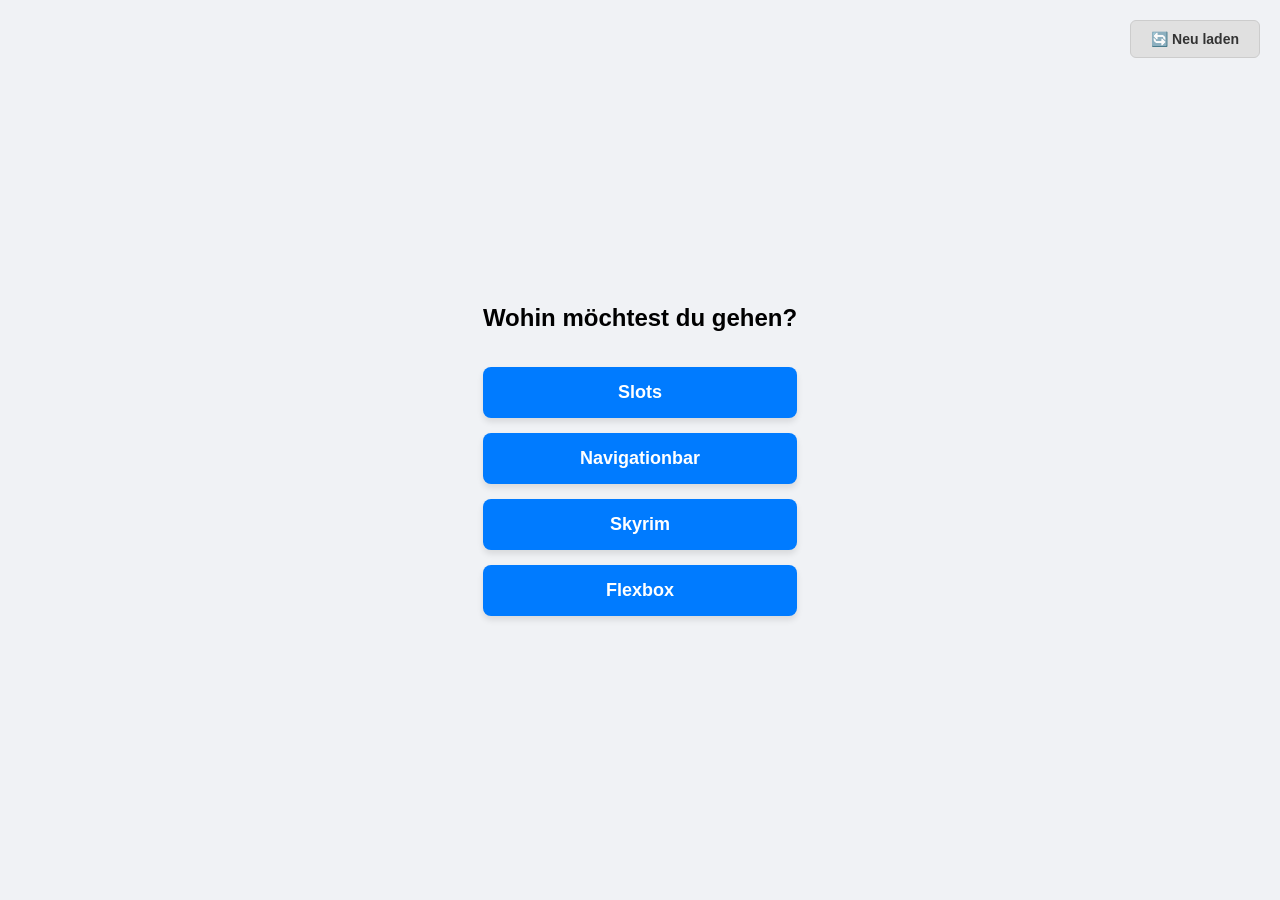
<file: index.html>
<!DOCTYPE html>
<html lang="de">
<head>
    <meta charset="UTF-8">
    <meta name="viewport" content="width=device-width, initial-scale=1.0">
    <title>Zentrierte Navigation mit Reload</title>
    <style>
        /* Setzt die Seite auf die volle Höhe und zentriert den Inhalt */
        body {
            margin: 0;
            padding: 0;
            height: 100vh;
            display: flex;
            justify-content: center;
            align-items: center;
            background-color: #f0f2f5;
            font-family: Arial, sans-serif;
            position: relative; /* Wichtig für die Positionierung des Reload-Buttons */
        }

        /* Reload-Button oben rechts */
        .reload-btn {
            position: absolute;
            top: 20px;
            right: 20px;
            padding: 10px 20px;
            font-size: 14px;
            font-weight: bold;
            color: #333;
            background-color: #e0e0e0;
            border: 1px solid #ccc;
            border-radius: 6px;
            cursor: pointer;
            transition: background-color 0.2s ease;
        }

        .reload-btn:hover {
            background-color: #d0d0d0;
        }

        .reload-btn:active {
            transform: scale(0.98);
        }

        /* Container für die Buttons in der Mitte */
        .nav-container {
            display: flex;
            flex-direction: column;
            gap: 15px; /* Abstand zwischen den Buttons */
            text-align: center;
        }

        /* Styling für die Buttons */
        .nav-btn {
            padding: 15px 30px;
            font-size: 18px;
            font-weight: bold;
            color: white;
            background-color: #007bff;
            border: none;
            border-radius: 8px;
            cursor: pointer;
            transition: background-color 0.3s ease, transform 0.1s ease;
            box-shadow: 0 4px 6px rgba(0, 0, 0, 0.1);
        }

        /* Effekt beim Drüberfahren mit der Maus */
        .nav-btn:hover {
            background-color: #0056b3;
        }

        /* Effekt beim Anklicken */
        .nav-btn:active {
            transform: scale(0.98);
        }
    </style>
</head>
<body>

    <!-- Neuer Reload-Button oben rechts -->
    <button class="reload-btn" onclick="seiteNeuLaden()">🔄 Neu laden</button>

    <!-- Zentrierte Navigation -->
    <div class="nav-container">
        <h2>Wohin möchtest du gehen?</h2>
        <!-- <button class="nav-btn" onclick="navigiereZu('https://privat-jeyk.github.io/daily/CRACY/')">CRAqY</button> -->
         <!-- <button class="nav-btn" onclick="navigiereZu('https://privat-jeyk.github.io/daily/Posityv/')">Stimmung</button> -->
         <!-- <button class="nav-btn" onclick="navigiereZu('https://privat-jeyk.github.io/daily/blog/')">Blog</button> -->
         <button class="nav-btn" onclick="navigiereZu('https://privat-jeyk.github.io/daily/slots/')">Slots</button>
         <button class="nav-btn" onclick="navigiereZu('https://privat-jeyk.github.io/daily/nav/')">Navigationbar</button>
         <!-- <button class="nav-btn" onclick="navigiereZu('https://privat-jeyk.github.io/daily/popup/')">Popup</button> -->
         <!-- <button class="nav-btn" onclick="navigiereZu('https://privat-jeyk.github.io/daily/wiki/')">Wiki</button> -->
          <button class="nav-btn" onclick="navigiereZu('https://privat-jeyk.github.io/daily/skyrim/')">Skyrim</button>
          <button class="nav-btn" onclick="navigiereZu('https://privat-jeyk.github.io/daily/menu(neu)/')">Flexbox</button>
    <script>
        // JavaScript-Funktion für die Weiterleitung
        function navigiereZu(zielUrl) {
            window.location.href = zielUrl;
        }

        // JavaScript-Funktion zum Neuladen vom Server 
        function seiteNeuLaden() {
            // true erzwingt das Neuladen vom Server (umgeht den Browser-Cache)
            window.location.reload(true);
        }
    </script>

</body>
</html>
</file>
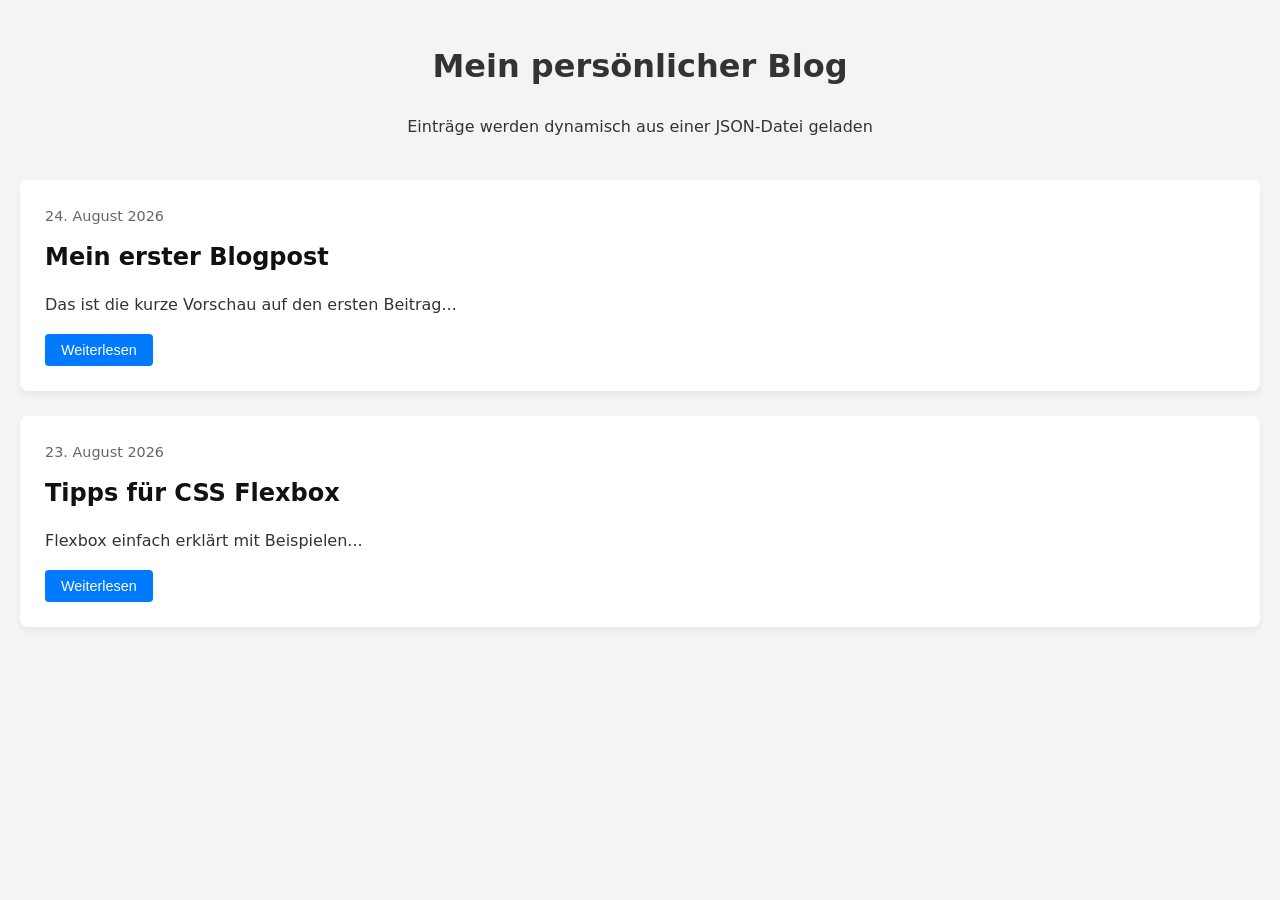
<file: blog/index.html>
<!DOCTYPE html>
<html lang="de">
<head>
    <meta charset="UTF-8">
    <meta name="viewport" content="width=device-width, initial-scale=1.0">
    <title>Mein Blog</title>
    <link rel="stylesheet" href="style.css">
    <style>
        
    </style>
</head>
<body>

    <div class="max-container">
        <header>
            <h1>Mein persönlicher Blog</h1>
            <p>Einträge werden dynamisch aus einer JSON-Datei geladen</p>
        </header>

        <main id="blog-container">
            <!-- Hier fügt JavaScript die Artikel ein -->
        </main>
    </div>

    <script src="main.js"></script>
</body>
</html>
</file>
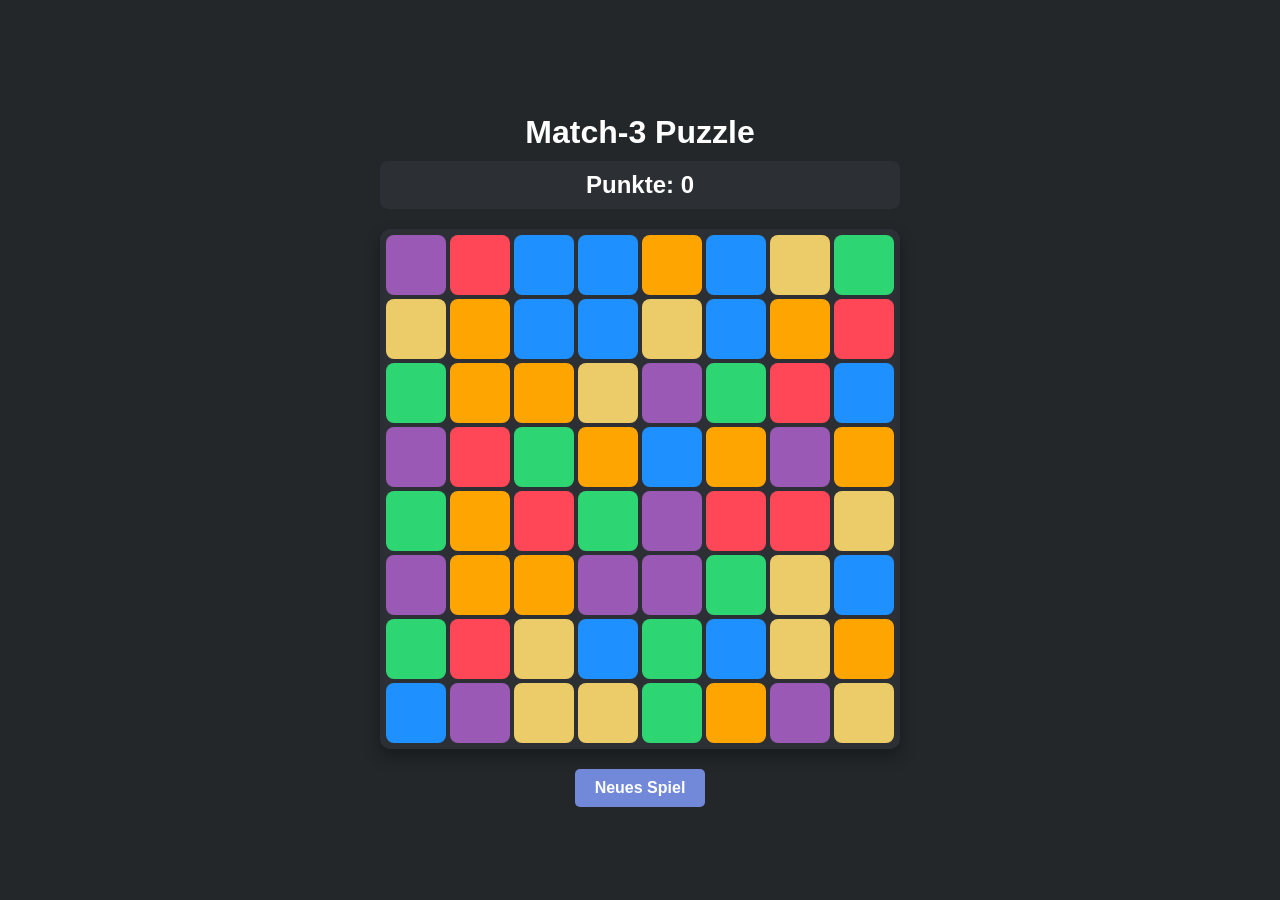
<file: CRACY/index.html>
<!DOCTYPE html>
<html lang="de">
<head>
    <meta charset="UTF-8">
    <meta name="viewport" content="width=device-width, initial-scale=1.0">
    <title>Match-3 Web Game</title>
    <link rel="stylesheet" href="style.css">
</head>
<body>
    <div class="game-container">
        <h1>Match-3 Puzzle</h1>
        <div class="score-board">Punkte: <span id="score">0</span></div>
        <div id="grid" class="grid"></div>
        <button id="reset-btn">Neues Spiel</button>
    </div>
    <script src="script.js"></script>
</body>
</html>
</file>
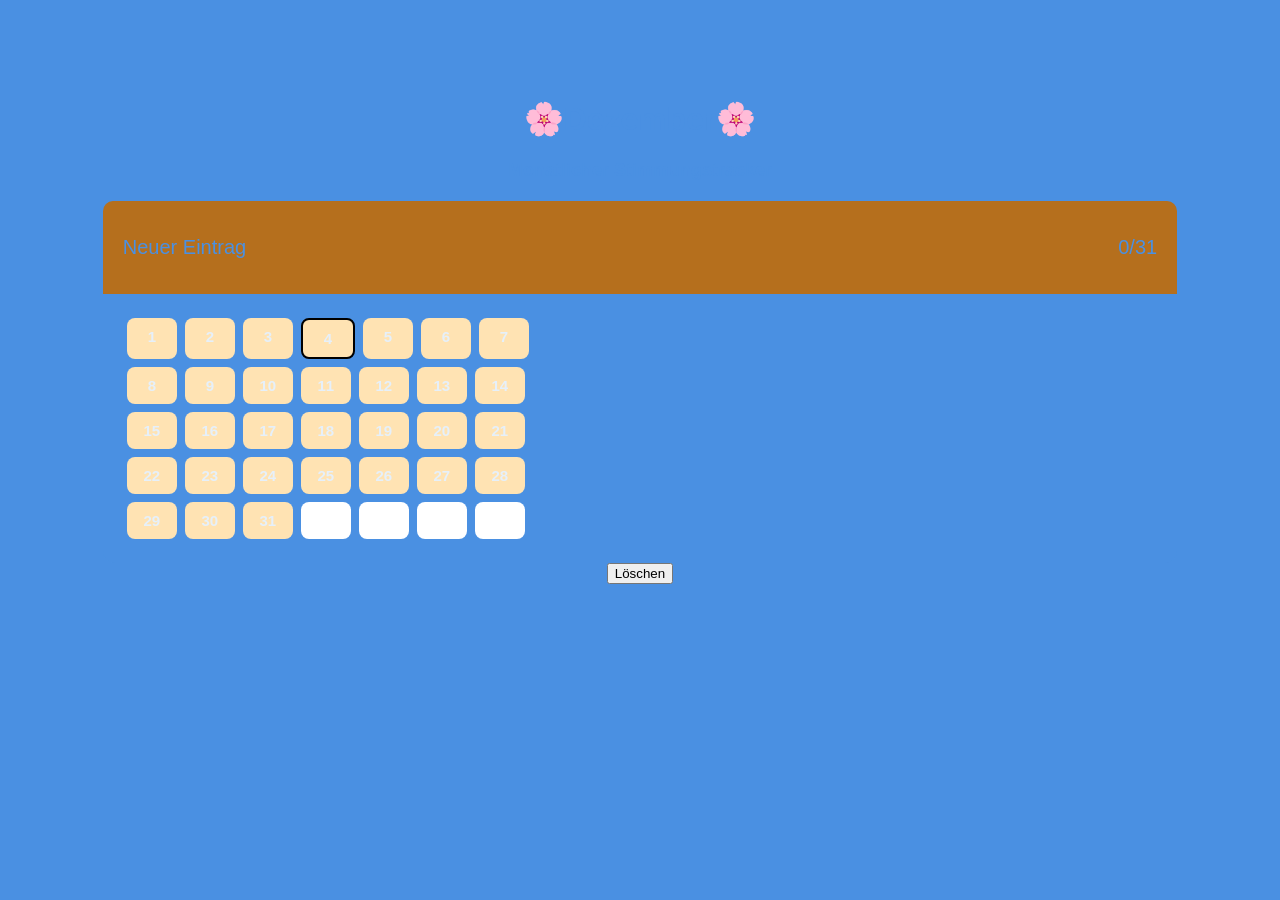
<file: MOOD/index.html>
<!DOCTYPE html>
<html lang="de">
  <head>
    <link rel="stylesheet" href="styles.css">
    <title>Stimmungsmeter</title>
  </head>
  <body>
    <!-- Title und Subtitle -->
    <h1 id="title">Monat</h1>
    <h2 id="subtitle">Monatlicher Stimmungstracker</h2>

    <!-- CALENDAR AREA -->
    <div id="calendarContainer">
      <div id="calendarDiv">
        <div id="calendarHeading">
          <p id="habitTitle">Neuer Eintrag</p>
          <p id="totalDays">0/31</p>
        </div>
        <div id="calendarContent">
          <div id="tracker">
            <div class="days">
              <div class="day">1</div>
              <div class="day">1</div>
              <div class="day">1</div>
              <div class="day">1</div>
              <div class="day">1</div>
              <div class="day">1</div>
              <div class="day">1</div>
            </div>

            <div class="days">
              <div class="day">1</div>
              <div class="day">1</div>
              <div class="day">1</div>
              <div class="day">1</div>
              <div class="day">1</div>
              <div class="day">1</div>
              <div class="day">1</div>
            </div>

            <div class="days">
              <div class="day">1</div>
              <div class="day">1</div>
              <div class="day">1</div>
              <div class="day">1</div>
              <div class="day">1</div>
              <div class="day">1</div>
              <div class="day">1</div>
            </div>

            <div class="days">
              <div class="day">1</div>
              <div class="day">1</div>
              <div class="day">1</div>
              <div class="day">1</div>
              <div class="day">1</div>
              <div class="day">1</div>
              <div class="day">1</div>
            </div>

            <div class="days">
              <div class="day">1</div>
              <div class="day">1</div>
              <div class="day">1</div>
              <div class="day">1</div>
              <div class="day">1</div>
              <div class="day">1</div>
              <div class="day">1</div>
            </div>
          </div>
        </div>
      </div>
    </div>
    <button id="resetButton">Löschen</button>

    <script src="main.js"></script>
  </body>
</html>
</file>
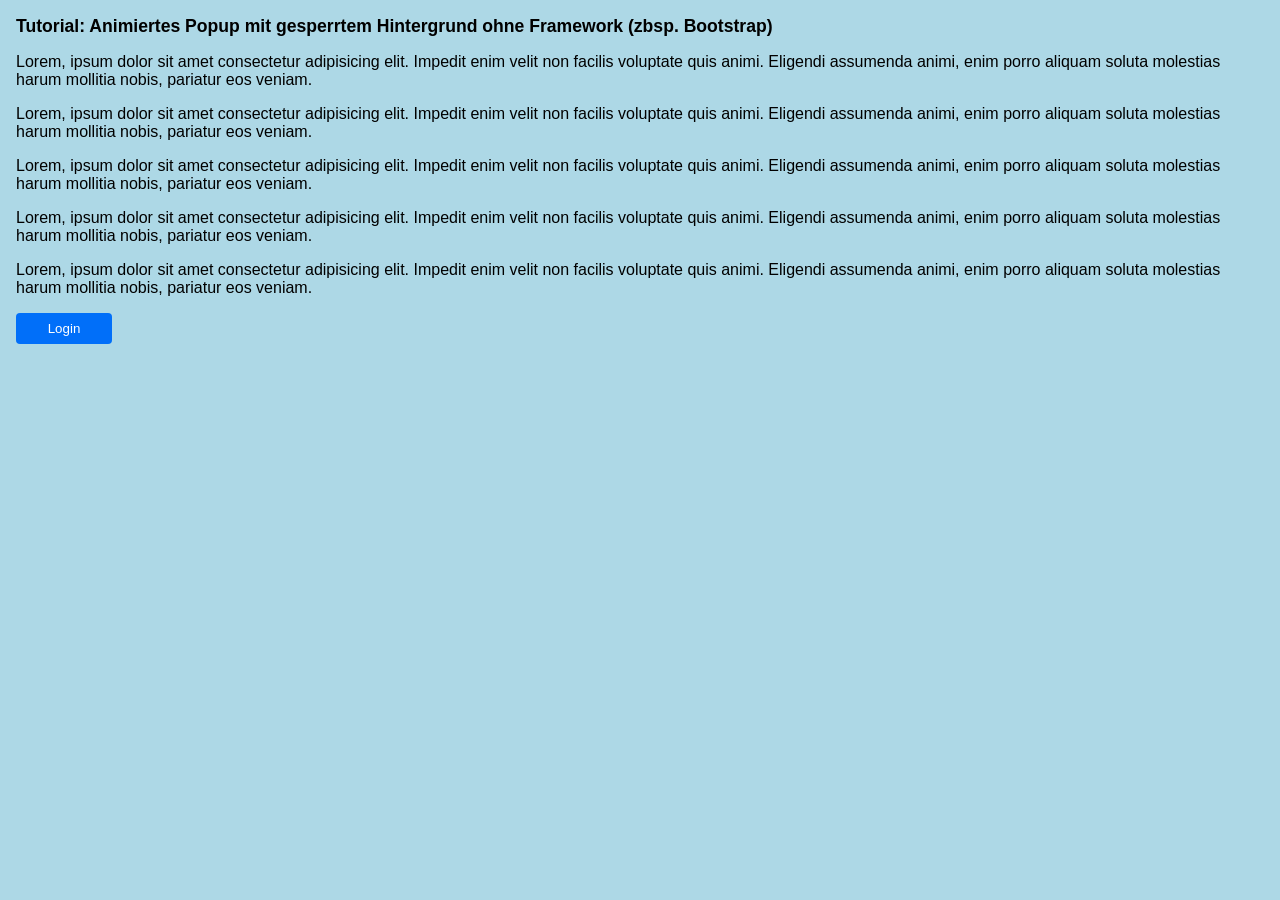
<file: popup/index.html>
<!DOCTYPE html>
<html lang="de">
<head>
    <meta charset="UTF-8">
    <meta name="viewport" content="width=device-width, initial-scale=1.0">
    <title>Popup ohne Framework</title>
    <link rel="stylesheet" href="css/styles.css">
</head>
<body>
    <h1>
        Tutorial: Animiertes Popup mit gesperrtem Hintergrund ohne Framework (zbsp. Bootstrap)
    </h1>

    <p>Lorem, ipsum dolor sit amet consectetur adipisicing elit. Impedit enim velit non facilis voluptate quis animi. Eligendi assumenda animi, enim porro aliquam soluta molestias harum mollitia nobis, pariatur eos veniam.</p>
    <p>Lorem, ipsum dolor sit amet consectetur adipisicing elit. Impedit enim velit non facilis voluptate quis animi. Eligendi assumenda animi, enim porro aliquam soluta molestias harum mollitia nobis, pariatur eos veniam.</p>
    <p>Lorem, ipsum dolor sit amet consectetur adipisicing elit. Impedit enim velit non facilis voluptate quis animi. Eligendi assumenda animi, enim porro aliquam soluta molestias harum mollitia nobis, pariatur eos veniam.</p>
    <p>Lorem, ipsum dolor sit amet consectetur adipisicing elit. Impedit enim velit non facilis voluptate quis animi. Eligendi assumenda animi, enim porro aliquam soluta molestias harum mollitia nobis, pariatur eos veniam.</p>
    <p>Lorem, ipsum dolor sit amet consectetur adipisicing elit. Impedit enim velit non facilis voluptate quis animi. Eligendi assumenda animi, enim porro aliquam soluta molestias harum mollitia nobis, pariatur eos veniam.</p>

    <button class="login-btn" onclick="showLogin()">Login</button>

    <dialog>
    <form>
        <h2>Anmelden</h2>

        <div>
            <label for="email">Email</label>
            <input id="email" name="email">
        </div>

        <div>
            <label for="password">Passwort</label>
            <input type="password" id="password" name="password">
        </div>

        <input type="submit" name="submit" value="Jetzt anmelden">
    </form>
    </dialog>
    <script src="js/main.js"></script>
</body>
</html>
</file>
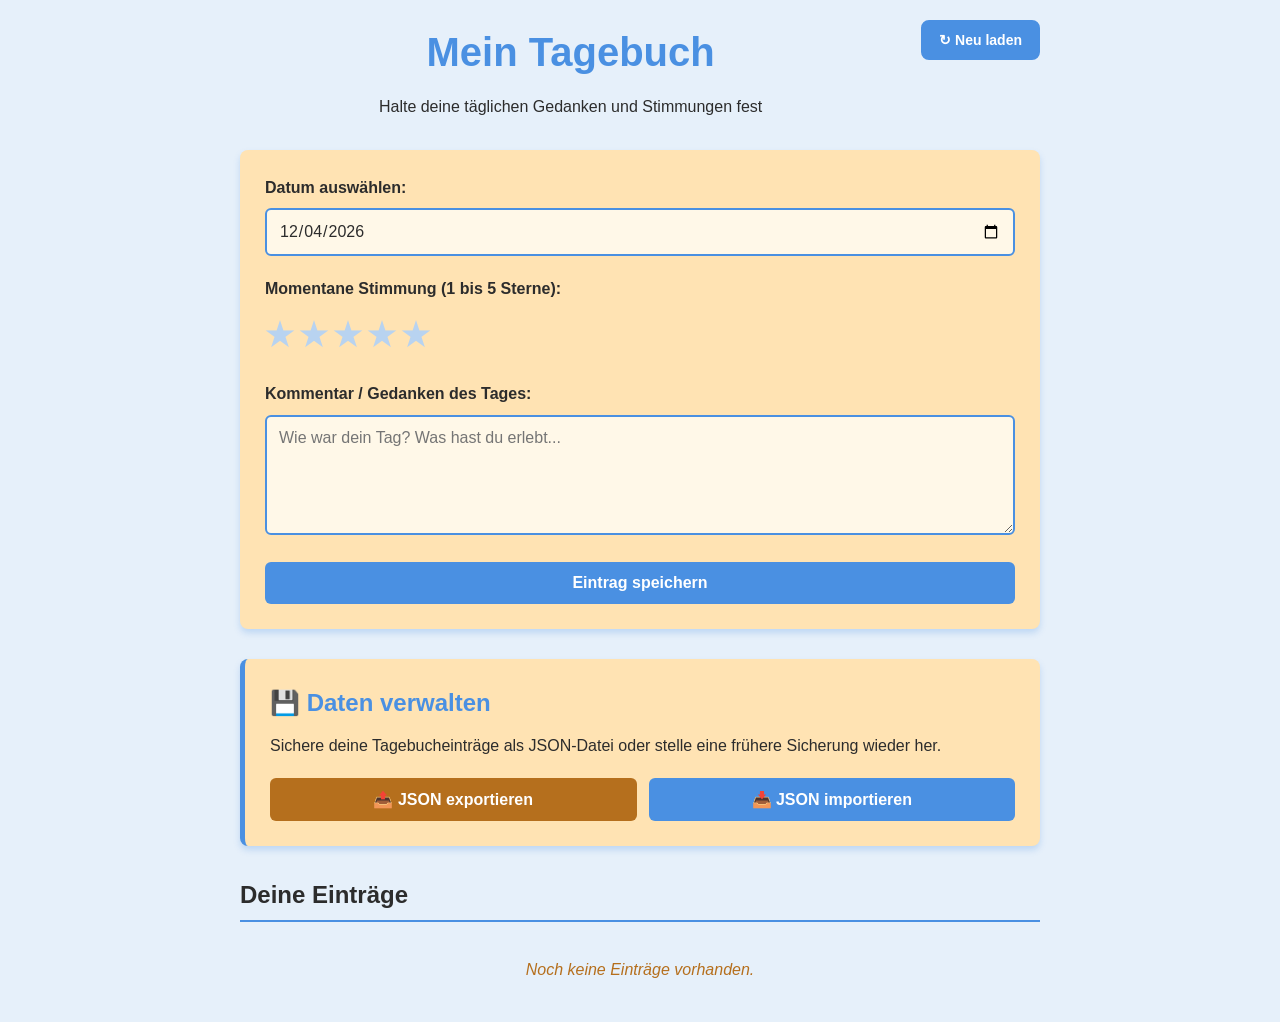
<file: Posityv/index.html>
<!DOCTYPE html>
<html lang="de">
<head>
    <meta charset="UTF-8">
    <meta name="viewport" content="width=device-width, initial-scale=1.0">
    <title>My Diary</title>

    <link rel="stylesheet" href="styles.css">
    <link rel="icon" type="image/png" href="bilder/favicon.jpeg">
</head>

<body>

    <div class="container">

        <header class="page-header">
            <div class="header-content">
                <h1>Mein Tagebuch</h1>
                <p>Halte deine täglichen Gedanken und Stimmungen fest</p>
            </div>

            <button id="hardReloadBtn" class="reload-btn" title="Seite neu laden">
                ↻ Neu laden
            </button>
        </header>


        <div class="card">
            <form id="diaryForm">

                <div class="form-group">
                    <label for="diaryDate">Datum auswählen:</label>
                    <input type="date" id="diaryDate" required>
                </div>

                <div class="form-group">
                    <label>Momentane Stimmung (1 bis 5 Sterne):</label>

                    <div class="rating-bar">
                        <input type="radio" id="star5" name="mood" value="5">
                        <label for="star5">★</label>

                        <input type="radio" id="star4" name="mood" value="4">
                        <label for="star4">★</label>

                        <input type="radio" id="star3" name="mood" value="3">
                        <label for="star3">★</label>

                        <input type="radio" id="star2" name="mood" value="2">
                        <label for="star2">★</label>

                        <input type="radio" id="star1" name="mood" value="1">
                        <label for="star1">★</label>
                    </div>
                </div>

                <div class="form-group">
                    <label for="diaryComment">
                        Kommentar / Gedanken des Tages:
                    </label>

                    <textarea
                        id="diaryComment"
                        placeholder="Wie war dein Tag? Was hast du erlebt..."
                        required
                    ></textarea>
                </div>

                <button type="submit" class="btn">
                    Eintrag speichern
                </button>

            </form>
        </div>


        <div class="card data-card">

            <h2>💾 Daten verwalten</h2>

            <p class="data-info">
                Sichere deine Tagebucheinträge als JSON-Datei
                oder stelle eine frühere Sicherung wieder her.
            </p>

            <div class="data-buttons">

                <button id="exportJson" class="btn btn-export">
                    📤 JSON exportieren
                </button>

                <button id="importJsonBtn" class="btn btn-import">
                    📥 JSON importieren
                </button>

            </div>

            <input
                type="file"
                id="importJsonInput"
                accept=".json,application/json"
                hidden
            >

        </div>


        <div class="entry-list">

            <h2>Deine Einträge</h2>

            <div id="entriesContainer"></div>

        </div>

    </div>

    <script src="main.js"></script>

</body>
</html>
</file>
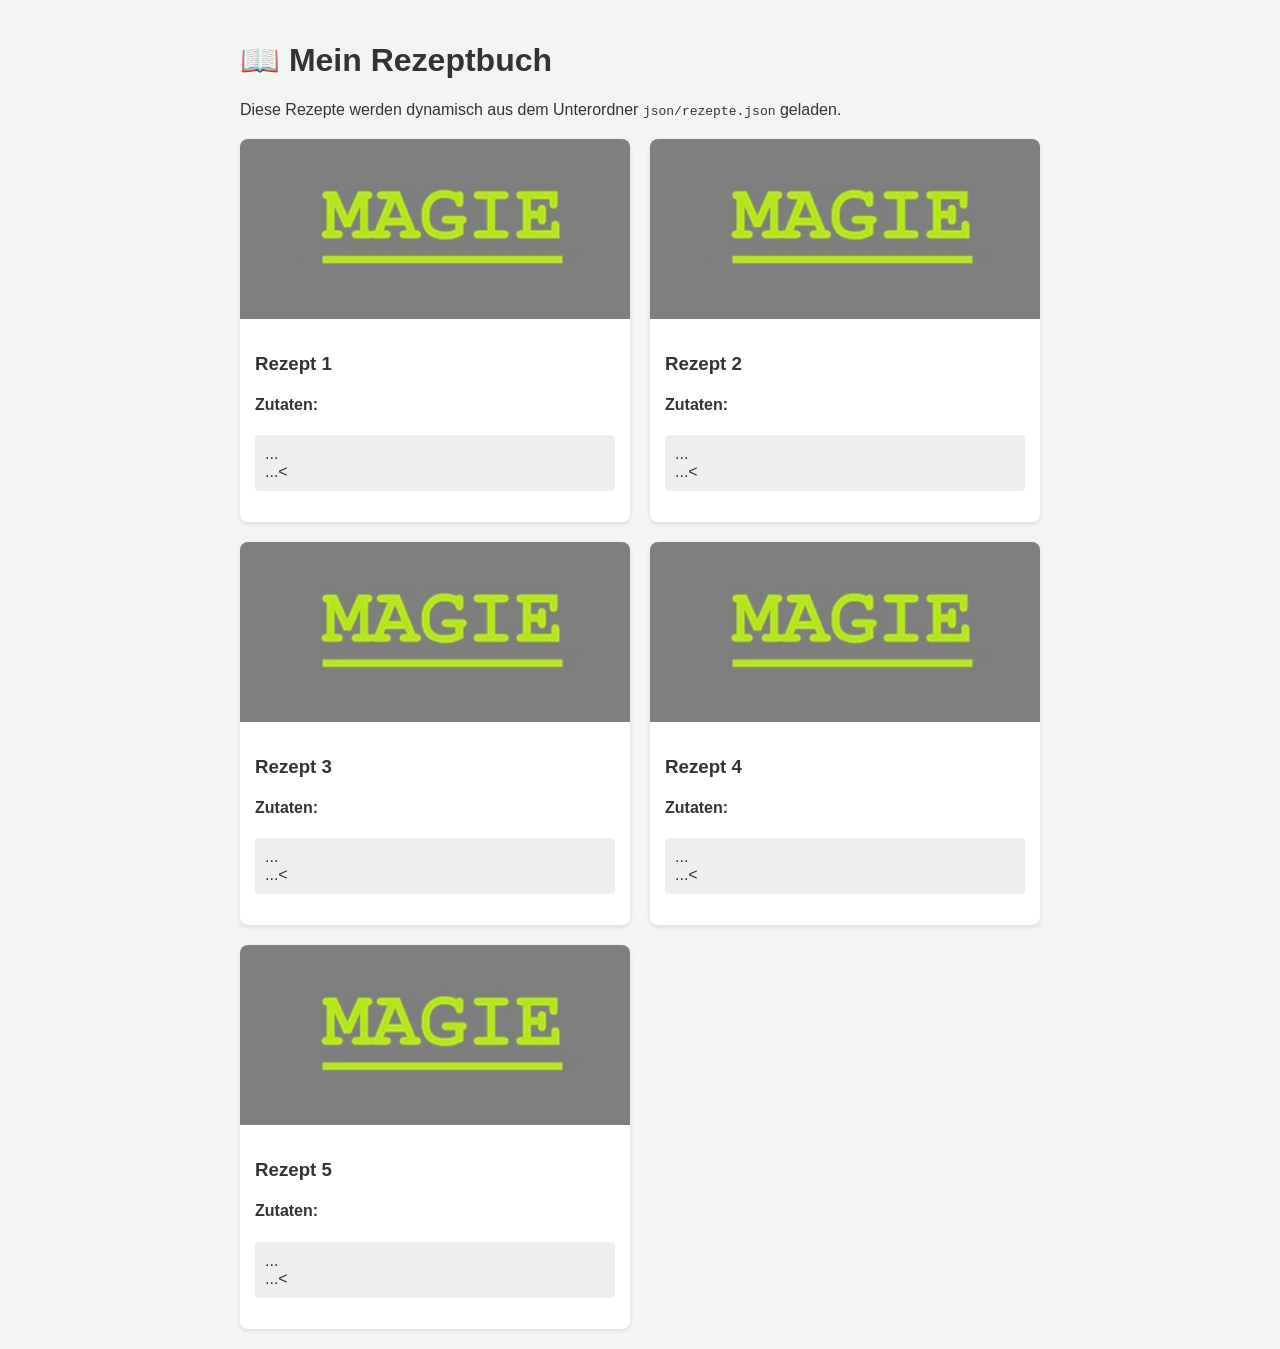
<file: skyrim/index.html>
<!DOCTYPE html>
<html lang="de">
<head>
    <meta charset="UTF-8">
    <meta name="viewport" content="width=device-width, initial-scale=1.0">
    <title>Mein Rezeptbuch</title>
    <style>
        :root {
            --dark: #333;
            --light: #f4f4f4;
        }
        body {
            font-family: Arial, sans-serif;
            background-color: var(--light);
            color: var(--dark);
            margin: 0;
            padding: 20px;
        }
        .container {
            max-width: 800px;
            margin: 0 auto;
        }
        h1, h2 {
            color: var(--dark);
        }
        /* Rezeptliste Styling */
        .rezept-liste {
            display: grid;
            grid-template-columns: repeat(auto-fill, minmax(280px, 1fr));
            gap: 20px;
            margin-top: 20px;
        }
        .rezept-karte {
            background: white;
            border-radius: 8px;
            box-shadow: 0 2px 5px rgba(0,0,0,0.1);
            overflow: hidden;
            display: flex;
            flex-direction: column;
        }
        .rezept-bild {
            width: 100%;
            height: 180px;
            object-fit: cover;
            background-color: #ddd;
        }
        .rezept-inhalt {
            padding: 15px;
        }
        .zutaten {
            white-space: pre-line;
            background: #eee;
            padding: 10px;
            border-radius: 4px;
            margin-top: 5px;
        }
        .fehler-meldung {
            background-color: #ffdde0;
            color: #d32f2f;
            padding: 15px;
            border-radius: 4px;
            border: 1px solid #d32f2f;
        }
    </style>
</head>
<body>

<div class="container">
    <h1>📖 Mein Rezeptbuch</h1>
    <p>Diese Rezepte werden dynamisch aus dem Unterordner <code>json/rezepte.json</code> geladen.</p>

    <!-- Liste der Rezepte -->
    <div id="rezept-liste" class="rezept-liste">
        <p>Rezepte werden geladen...</p>
    </div>
</div>

<script>
    const liste = document.getElementById('rezept-liste');
    
    // Platzhalter-Bild, falls im JSON kein Bild-Pfad angegeben ist
    const standardBild = "data:image/svg+xml;utf8,<svg xmlns='http://w3.org' width='100' height='100' viewBox='0 0 24 24' fill='%23aaa'><path d='M21 19V5c0-1.1-.9-2-2-2H5c-1.1 0-2 .9-2 2v14c0 1.1.9 2 2 2h14c1.1 0 2-.9 2-2zM8.5 13.5l2.5 3.01L14.5 12l4.5 6H5l3.5-4.5z'/></svg>";

    // Funktion, um die JSON-Datei aus dem Unterordner auszulesen
    async function ladeRezepte() {
        try {
            // Holt die Daten aus dem Unterordner json
            const antwort = await fetch('json/rezepte.json');
            
            if (!antwort.ok) {
                throw new Error(`Fehler beim Laden der Datei: ${antwort.statusText}`);
            }

            const rezepte = await antwort.json();
            rendereRezepte(rezepte);

        } catch (fehler) {
            console.error(fehler);
            liste.innerHTML = `
                <div class="fehler-meldung">
                    <h3>Fehler beim Laden der Rezepte</h3>
                    <p>Die Datei konnte nicht geladen werden. Bitte überprüfe, ob der Ordner <code>json</code> existiert und die Datei darin exakt <code>rezepte.json</code> heißt.</p>
                </div>
            `;
        }
    }

    // Funktion, um die Rezepte auf der Webseite anzuzeigen
    function rendereRezepte(rezepte) {
        liste.innerHTML = ''; // Platzhalter entfernen

        if (!rezepte || rezepte.length === 0) {
            liste.innerHTML = '<p>Die JSON-Datei enthält keine Rezepte.</p>';
            return;
        }

        rezepte.forEach(rezept => {
            const karte = document.createElement('div');
            karte.className = 'rezept-karte';
            
            // Nutze das angegebene Bild oder das Standardbild
            const bildQuelle = rezept.bild || standardBild;

            karte.innerHTML = `
                <img class="rezept-bild" src="${bildQuelle}" alt="${rezept.titel}">
                <div class="rezept-inhalt">
                    <h3>${rezept.titel}</h3>
                    <h4>Zutaten:</h4>
                    <p class="zutaten">${rezept.zutaten}</p>
                </div>
            `;
            liste.appendChild(karte);
        });
    }

    // Starte den Ladevorgang beim Seitenaufruf
    ladeRezepte();
</script>

</body>
</html>
</file>
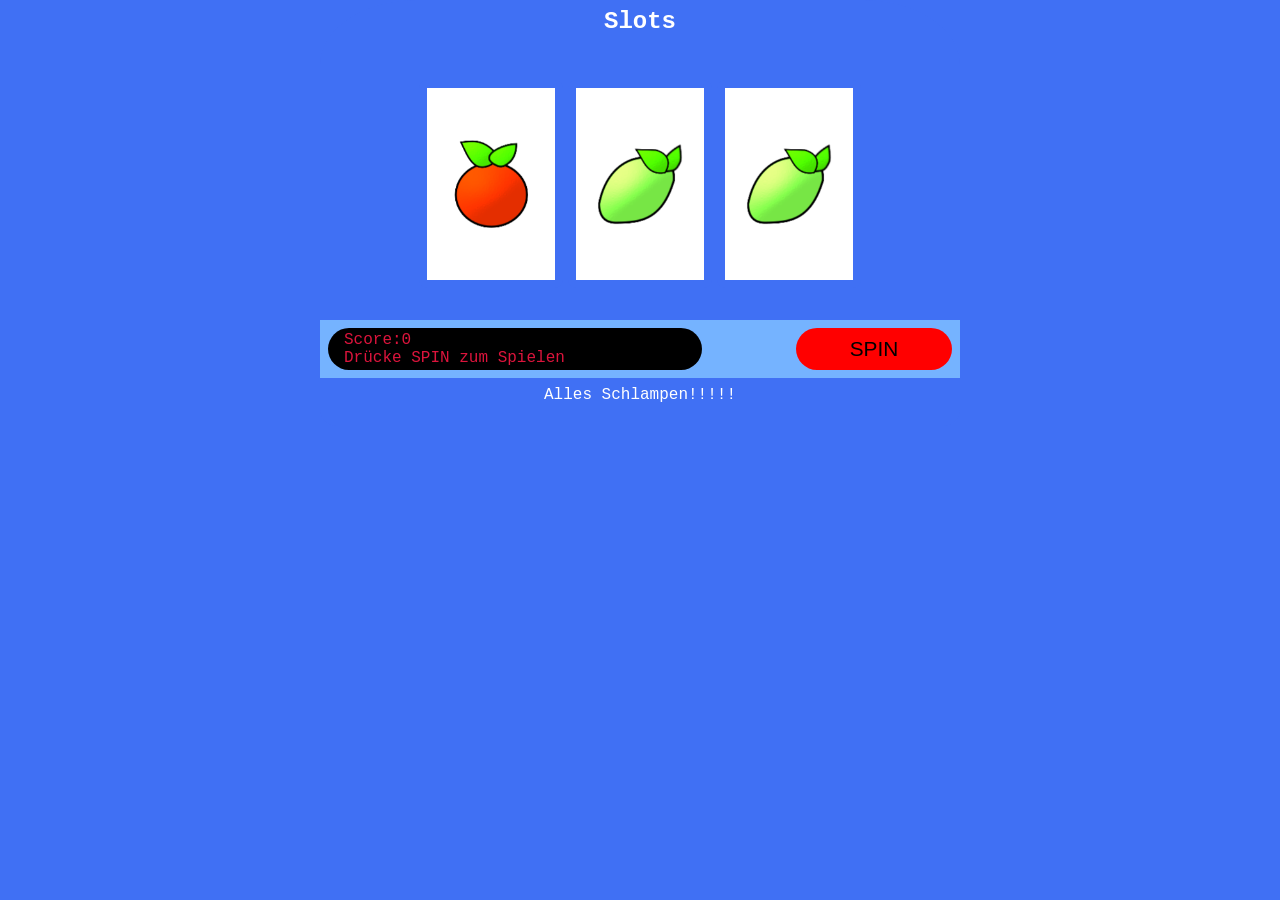
<file: slots/index.html>
<!DOCTYPE html>
<html lang="de">
<head>
    <meta charset="UTF-8">
    <meta name="viewport" content="width=device-width, initial-scale=1.0">
    <meta name="description" content="Privats Slots" >
    
    <link rel="stylesheet" href="css/styles.css">
    <title>Privats Slots</title>
    <script type="text/javascript" src="js/game.js"></script>
    <script type="text/javascript" src="js/Slot.js"></script>

    <meta name="theme-color" content="lightblue" >
    <script src="js/pwa.js"></script>
</head>
<body>
    <article>
        <header><h1>Slots</h1></header>
        <section id="slots">
        </section>
        <menu>
            <div>
                <output id="scoreText"></output>
                <output id="infoText"></output>
            </div>
            <button id="spinButton" onclick="spin();">SPIN</button>
        </menu>
        <footer>
            <p>Alles Schlampen!!!!!</p>
        </footer>
    </article>

    <script>
        let slotContainer, //Element in dem die Slots sind
        slots, //Array für Slot-Instanzen
        spinButton, //Element Spin-Button
        displayText, //Element Output für Informationen
        scoreText, // Element Output für den Score
        score; // Score als Ganzzahl (Integer)

    const spinSpeed = 50;

    window.addEventListener("load", (event) => {
        init("spinButton", "scoreText", "infoText", "slots");
    });
    </script>
</body>
</html>
</file>
<file: blog/style.css>
:root {
            --primary: #333;
            --bg: #f4f4f4;
            --card-bg: #fff;
        }
        body {
            font-family: system-ui, sans-serif;
            line-height: 1.6;
            background: var(--bg);
            color: var(--primary);
            margin: 0;
            padding: 20px;
        }
        max-container {
            max-width: 800px;
            margin: 0 auto;
        }
        header {
            text-align: center;
            margin-bottom: 40px;
        }
        .post-card {
            background: var(--card-bg);
            padding: 25px;
            border-radius: 8px;
            margin-bottom: 25px;
            box-shadow: 0 4px 6px rgba(0,0,0,0.05);
        }
        .post-date {
            font-size: 0.9rem;
            color: #666;
        }
        .post-title {
            margin: 10px 0;
            color: #111;
        }
        .read-more-btn {
            background: #007bff;
            color: white;
            border: none;
            padding: 8px 16px;
            border-radius: 4px;
            cursor: pointer;
            font-size: 0.9rem;
        }
        .read-more-btn:hover {
            background: #0056b3;
        }
        .full-content {
            display: none;
            margin-top: 15px;
            border-top: 1px solid #eee;
            padding-top: 15px;
        }
</file>
<file: CRACY/style.css>
body {
    background-color: #23272a;
    color: #ffffff;
    font-family: 'Segoe UI', Tahoma, Geneva, Verdana, sans-serif;
    display: flex;
    justify-content: center;
    align-items: center;
    height: 100vh;
    margin: 0;
}

.game-container {
    text-align: center;
}

h1 {
    margin-bottom: 10px;
}

.score-board {
    font-size: 24px;
    margin-bottom: 20px;
    font-weight: bold;
    background: #2c2f33;
    padding: 10px;
    border-radius: 8px;
}

.grid {
    display: grid;
    grid-template-columns: repeat(8, 60px);
    grid-template-rows: repeat(8, 60px);
    gap: 4px;
    background-color: #2c2f33;
    padding: 6px;
    border-radius: 10px;
    box-shadow: 0 8px 16px rgba(0,0,0,0.3);
}

.tile {
    width: 60px;
    height: 60px;
    border-radius: 8px;
    cursor: pointer;
    transition: transform 0.1s ease, filter 0.1s ease;
    display: flex;
    justify-content: center;
    align-items: center;
    box-sizing: border-box;
}

.tile:hover {
    transform: scale(1.05);
    filter: brightness(1.2);
}

.tile.selected {
    border: 3px solid #ffffff;
    transform: scale(0.95);
}

/* Edelstein-Farben */
.color-0 { background-color: #ff4757; } /* Rot */
.color-1 { background-color: #2ed573; } /* Grün */
.color-2 { background-color: #1e90ff; } /* Blau */
.color-3 { background-color: #ffa502; } /* Orange */
.color-4 { background-color: #eccc68; } /* Gelb */
.color-5 { background-color: #9b59b6; } /* Lila */

#reset-btn {
    margin-top: 20px;
    padding: 10px 20px;
    font-size: 16px;
    background-color: #7289da;
    color: white;
    border: none;
    border-radius: 5px;
    cursor: pointer;
    font-weight: bold;
}

#reset-btn:hover {
    background-color: #677bc4;
}
</file>
<file: MOOD/styles.css>
:root {
    --main:   #4A90E2; /* Helles Blau – primäre Farbe, Konturen & Schatten */
    --side1:  #B56F1D; /* Bernstein-Orange – Akzente & warme Schattierungen */
    --side2:  #FFE3B3; /* Creme-Orange – Highlights & helle Akzente */
    --side3:  #E6F0FA; /* Eisblau – Hintergrund & große helle Flächen */
    --border: #4A90E2; /* Blau – Rahmen und Konturen */
    --text:   #2C2C2C; /* Dunkles Grau – gut lesbarer Text */
}
body {
    background-size: 500px;
    background-blend-mode: lighten;
    text-align: center;
    background-color: var(--main);
    color: var(--border); /* Nutzt das helle Cyber-White als Textfarbe auf Blau */
    font-family: sans-serif;
}

#title {
    margin-top: 100px;
    line-height: 1.2;
}

#subtitle {
    opacity: 0.8;
    font-size: 18px;
    margin-bottom: 20px;
}

#calendarContainer {
    display: flex;
    justify-content: end;
}

#calendarDiv {
    background-color: var(--border); /* Heller Hintergrund für das Kalenderfeld */
    border-radius: 12px;
    margin: auto;
    align-content: center;
    text-align: center;
    width: 85%;
}

#calendarHeading {
    display: flex;
    justify-content: space-between;
    border-radius: 10px 10px 0px 0px;
    padding: 15px 20px;
    font-size: 20px;
    background-color: var(--side1); /* Knalliges Orange für die Kopfzeile */
    color: var(--border); /* Heller Text auf dem orangenen Header */
    align-items: center;
}

#calendarContent {
    padding: 20px;
}

.days {
    display: flex;
    flex-wrap: wrap;
}

.day {
    width: 30px;
    margin: 4px;
    padding: 10px;
    font-size: 15px;
    text-align: center;
    border-radius: 8px;
    border: none;
    background-color: var(--side2); /* Grüner Hintergrund für die Tage */
    color: var(--side3); /* Sehr dunkles Blau für perfekte Lesbarkeit auf Grün */
    font-weight: bold;
    transition: transform 0.2s ease;
}

/* Moderner Interaktions-Effekt beim Überfliegen der Tage */
</file>
<file: popup/css/styles.css>
*{
    padding: 0;
    margin: 0;
    box-sizing: border-box;
}

body{
    font-family: Arial, Helvetica, sans-serif;
    padding: 1rem;
    display: flex;
    flex-direction: column;
    gap: 1rem;
    background-color: lightblue;
}

h1 {
    font-size: 1.1rem;
}

.login-btn{
    background-color: #016FF9;
    border:none;
    color: white;
    padding: 0.5rem;
    border-radius: 0.25rem;
    width: 6rem;
}

form {
    width:20rem;
    padding: 1rem;
    gap: 1rem;
    display: flex; 
    flex-direction: column;
    
    border: 1px solid grey;
    border-radius: 0.25rem;
    background-color: lightblue;

    div{
       display:flex;
       flex-direction: column;
    }
    
    label{
      font-size: 0.8rem;
    }

    [type=submit]{
      background-color: #016FF9;
      border:none;
      color: white;
      padding: 0.5rem;
      border-radius: 0.25rem;
    }
}

dialog {
    border: none;
    margin: 1rem auto;
    animation: slide-in 0.6s ease-in;
}

@keyframes slide-in {
    from{ margin: -50rem auto;}
    to { margin: 1rem auto;}
}

::backdrop {
    background: lightblue;
}
</file>
<file: Posityv/styles.css>
:root {
    --primary: #4A90E2;
    --primary-hover: #B56F1D;

    --bg: #E6F0FA;
    --card-bg: #FFE3B3;

    --text: #2C2C2C;
    --text-light: #B56F1D;

    --border: #4A90E2;
    --shadow: rgba(74, 144, 226, 0.25);

    --star-active: #B56F1D;
    --star-dim: #B8D3F0;
}

* {
    box-sizing: border-box;
    margin: 0;
    padding: 0;
    font-family: 'Segoe UI', Tahoma, Geneva, Verdana, sans-serif;
}

body {
    background-color: var(--bg);
    color: var(--text);
    line-height: 1.6;
    padding: 20px;
}

.container {
    max-width: 800px;
    margin: 0 auto;
}


/* HEADER */

.page-header {
    display: flex;
    justify-content: space-between;
    align-items: flex-start;
    gap: 20px;
    margin-bottom: 30px;
}

.header-content {
    flex: 1;
    text-align: center;
}

header h1 {
    color: var(--primary);
    font-size: 2.5rem;
    margin-bottom: 10px;
}

header p {
    color: var(--text);
}


/* NEU LADEN */

.reload-btn {
    background: var(--primary);
    color: white;
    border: 2px solid var(--border);
    border-radius: 8px;
    padding: 10px 16px;
    font-size: 14px;
    font-weight: bold;
    cursor: pointer;
    transition: 0.2s ease;
    white-space: nowrap;
}

.reload-btn:hover {
    background: var(--primary-hover);
    transform: translateY(-1px);
}


/* CARDS */

.card {
    background: var(--card-bg);
    border-radius: 8px;
    padding: 25px;
    margin-bottom: 30px;
    box-shadow: 0 4px 6px var(--shadow);
}

.card h2 {
    color: var(--primary);
    margin-bottom: 10px;
}


/* FORMULAR */

.form-group {
    margin-bottom: 20px;
}

label {
    display: block;
    margin-bottom: 8px;
    font-weight: 600;
}

input[type="date"],
textarea {
    width: 100%;
    padding: 12px;
    border: 2px solid var(--border);
    border-radius: 6px;
    font-size: 1rem;
    background: #FFF8E8;
    color: var(--text);
}

input[type="date"]:focus,
textarea:focus {
    outline: none;
    border-color: var(--primary);
    box-shadow: 0 0 0 3px rgba(74, 144, 226, 0.15);
}

textarea {
    resize: vertical;
    min-height: 120px;
}


/* STERNE */

.rating-bar {
    display: flex;
    flex-direction: row-reverse;
    justify-content: flex-end;
    gap: 5px;
}

.rating-bar input {
    display: none;
}

.rating-bar label {
    font-size: 2rem;
    color: var(--star-dim);
    cursor: pointer;
    transition: 0.2s ease;
    margin-bottom: 0;
}

.rating-bar label:hover,
.rating-bar label:hover ~ label,
.rating-bar input:checked ~ label {
    color: var(--star-active);
}

.rating-bar label:hover {
    transform: scale(1.1);
}


/* BUTTONS */

.btn {
    display: inline-block;
    background: var(--primary);
    color: white;
    padding: 12px 24px;
    border: none;
    border-radius: 6px;
    font-size: 1rem;
    font-weight: 600;
    cursor: pointer;
    transition: 0.2s ease;
    width: 100%;
}

.btn:hover {
    background: var(--primary-hover);
    transform: translateY(-1px);
}


/* IMPORT / EXPORT */

.data-card {
    border-left: 5px solid var(--primary);
}

.data-info {
    margin-bottom: 20px;
}

.data-buttons {
    display: flex;
    gap: 12px;
}

.data-buttons .btn {
    width: 50%;
}

.btn-export {
    background: var(--text-light);
}

.btn-export:hover {
    background: var(--primary);
}

.btn-import {
    background: var(--primary);
}

.btn-import:hover {
    background: var(--primary-hover);
}


/* EINTRÄGE */

.entry-list h2 {
    margin-bottom: 15px;
    border-bottom: 2px solid var(--primary);
    padding-bottom: 5px;
}

.entry-item {
    background: var(--card-bg);
    border-left: 5px solid var(--primary);
    padding: 15px 20px;
    border-radius: 0 8px 8px 0;
    margin-bottom: 15px;
    box-shadow: 0 2px 4px var(--shadow);
    position: relative;
}

.entry-header {
    display: flex;
    justify-content: space-between;
    align-items: center;
    margin-bottom: 10px;
}

.entry-date {
    font-weight: bold;
    color: var(--primary);
}

.entry-stars {
    color: var(--star-active);
    font-size: 1.2rem;
}

.entry-text {
    white-space: pre-wrap;
    color: var(--text);
    padding-right: 100px;
    word-wrap: break-word;
}


/* LÖSCHEN */

.delete-btn {
    position: absolute;
    top: 15px;
    right: 20px;
    background: none;
    border: none;
    color: #8B0000;
    cursor: pointer;
    font-size: 0.9rem;
    display: none;
}

.entry-item:hover .delete-btn {
    display: block;
}


/* KEINE EINTRÄGE */

.no-entries {
    text-align: center;
    color: var(--text-light);
    font-style: italic;
    padding: 20px;
}


/* MOBILE */

@media (max-width: 600px) {

    body {
        padding: 10px;
    }

    .page-header {
        flex-direction: column;
        align-items: stretch;
    }

    .reload-btn {
        align-self: flex-end;
    }

    header h1 {
        font-size: 2rem;
    }

    .data-buttons {
        flex-direction: column;
    }

    .data-buttons .btn {
        width: 100%;
    }

    .entry-header {
        flex-direction: column;
        align-items: flex-start;
        gap: 5px;
    }

    .delete-btn {
        display: block;
    }

    .entry-text {
        padding-right: 0;
        margin-top: 10px;
    }
}
</file>
<file: slots/css/styles.css>
:root {
    --main: #4070F4;
    --komlementär1: #F4C440;
    --komlementär2: #CEF440;
    --komlementär3: #F6A85D;
    --komlementär4: #CC990C;
}

* {
    margin: 0;
    padding: 0;
    box-sizing: border-box;
}

body {
    display: flex;
    padding-top: 2rem;
    font-family: 'Courier New', Courier, monospace ;
    justify-content: center;
}

article {
    display: flex;
    width: 50%;
    flex-direction: column;
    justify-content: center;
    border-radius: 15% 15% 1rem 1rem;
    overflow: hidden;
}

header, section, menu, footer {
    display: flex;
    width: 100%;
    justify-content: center;
}

header, footer {
    height: 3rem;
    color: white;
    padding: 0.5rem;
    background-color: var(--main);
}

section {
    padding: 2rem;
    gap: 0.3rem;
    background-color: var(--main);
}

menu {
    padding: 0.5rem;
    justify-content: space-between;
    background-color: #75b3ff;
    flex-wrap: wrap;
}

menu output {
    display: block;
}

menu div {
    width: 60%;
    background-color: black;
    border-radius: 2rem;
    padding: 0.2rem 1rem 0.2rem 1rem;
    color: crimson;
}

menu button {
    width: 25%;
    border-radius: 2rem;
    background-color: red;
    border: none;
    font-size: 1.3rem;
}

img {
    width: 25%;
    border: 0.5rem solid var(--main);
    border-radius: 0.5rem;
}
/* grosse Bildschirme */
@media only screen and (min-width: 1024px) {
    body {
        padding: 0;
        background-color: var(--main);
    }
}

/* kleine Bildschirme */
@media only screen and (max-width: 1024px) {
    body {
        padding: 0;
        background-color: var(--main);
    }

    article {
        width: 100%;
        border: none;
        border-radius: 0;
    }

    img {
        width: 35%;
    }

    menu div {
        width: 100%;
    }

    menu {
        gap: 1rem;
    }

    menu button {
        width: 40%;
        height: 2remyy;
    }
}
</file>
